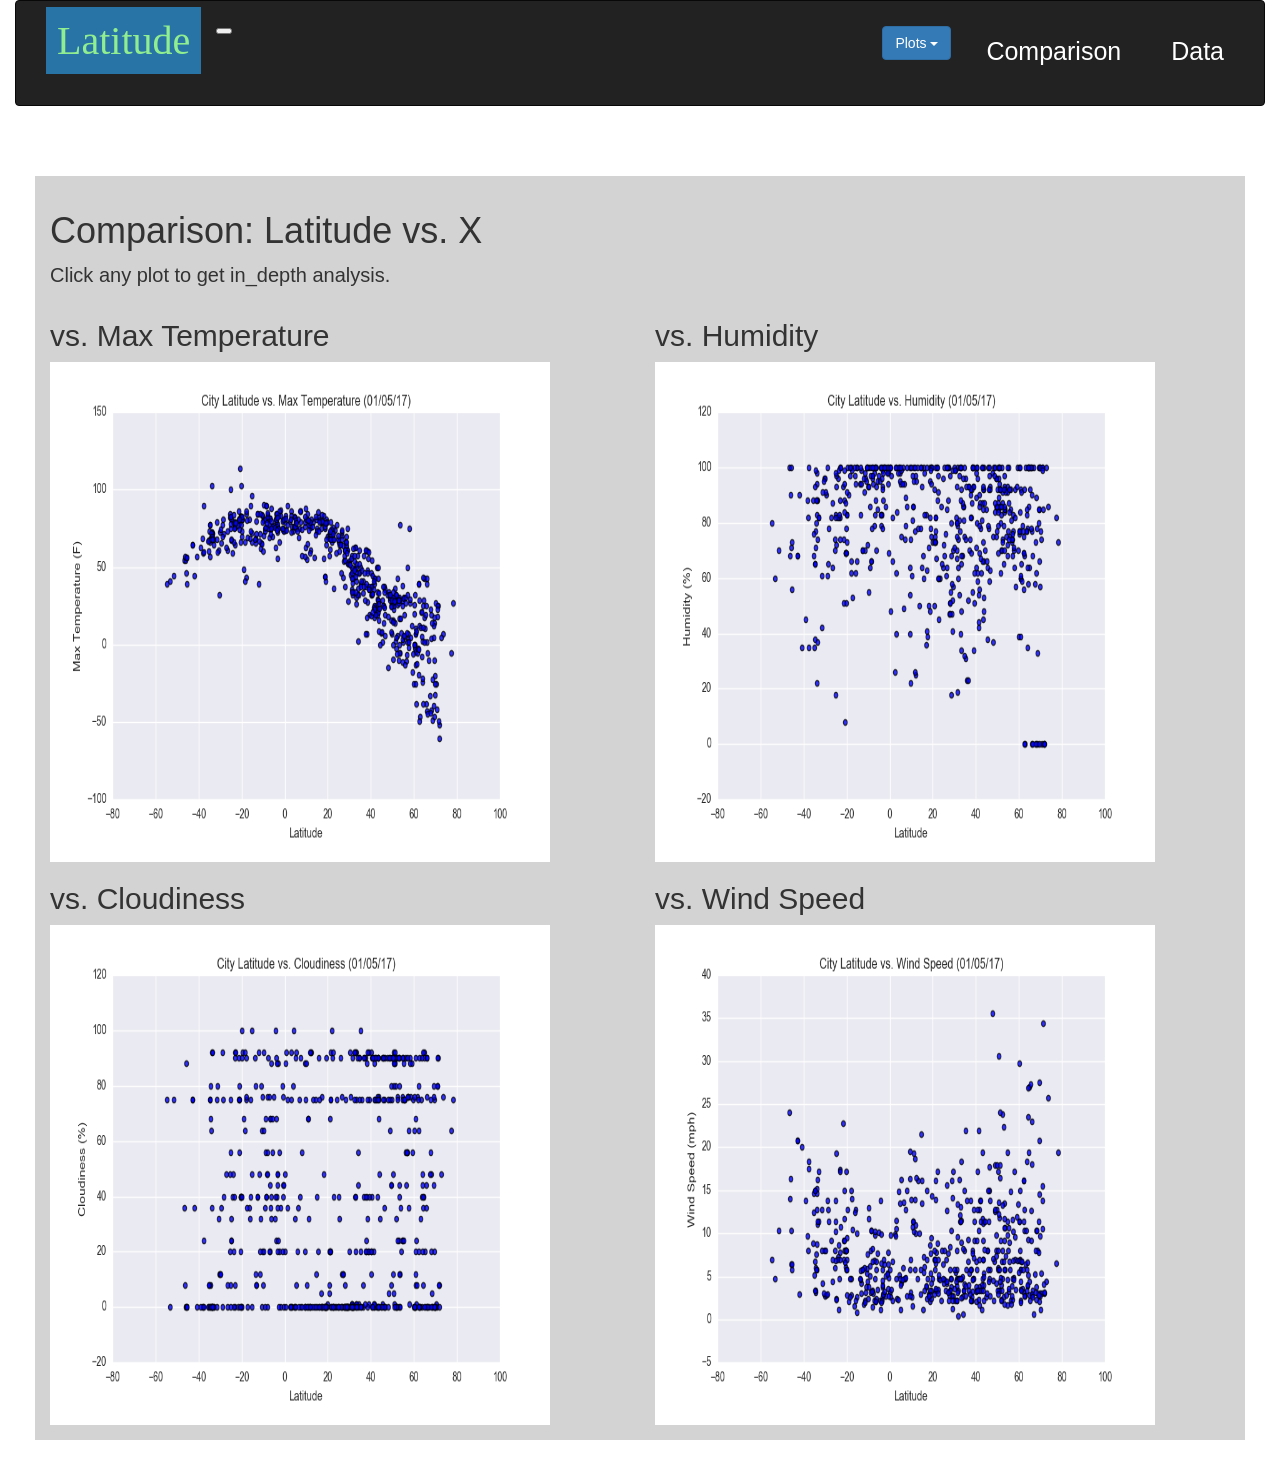
<file: Web/Comparisons.html>
<!DOCTYPE html>
<!-- CSS Stylesheets with Relative Paths -->
<html lang="en-us">
<head>
  <meta charset="UTF-8">
  <title>Web Homework</title>

  <link rel="stylesheet" type="text/css" href="style.css">
  <!-- Latest compiled and minified CSS -->
<link rel="stylesheet" href="https://maxcdn.bootstrapcdn.com/bootstrap/3.3.7/css/bootstrap.min.css" integrity="sha384-BVYiiSIFeK1dGmJRAkycuHAHRg32OmUcww7on3RYdg4Va+PmSTsz/K68vbdEjh4u" crossorigin="anonymous">
</head>

<body>
    <div class="container-fluid">
        <nav class="navbar navbar-inverse">
            <div class="container-fluid">
                <div class="navbar-header">
                    <a class="navbar-brand" href="./Website.html"><span class="latitude">Latitude</a>
                    <button class="navbar-toggler" type="button" data-toggle="collapse" data-target="#navbarNavDropdown" aria-controls=" navbarNavDropdown" aria-expanded="false" aria-label="Toggle navigation">
                    <span class="navbar-toggler-icon"></span>
                    </button>
                </div>
                <ul class="nav navbar-nav navbar-right">
                    <li>
                        <div class="dropdown">
                            <button class="btn btn-primary dropdown-toggle" type="button" data-toggle="dropdown">Plots
                            <span class="caret"></span></button> 
                            <ul class="dropdown-menu">
                                <li><a href="./visualization_1.html">Latitude vs. Max Temperature</a></li>
                                <li><a href="./visualization_2.html">Latitude vs. Humidity</a></li>
                                <li><a href="./visualization_3.html">Latitude vs. Cloudiness</a></li>
                                <li><a href="./visualization_4.html">Latitude vs. Wind Speed</a></li>
                            </ul>
                        </div>
                    </li>
                    <li>
                        <a class="nav-link" href="./Comparisons.html"><span class="c-d">Comparison</a>
                    </li>
                    <li>
                        <a class="nav-link" href="./Data.html"><span class="c-d">Data</a>
                    </li>
                </ul>
            </div>
        </nav>

        <div class="content">
            <div class="container-fluid">
                <div class="row">
                	<div class="col-md-12">
                		<div class="box">
                    		<div class="header">
                    			<h1 class="title">Comparison: Latitude vs. X</h1>
	              				<p class="category">Click any plot to get in_depth analysis.</p>
	              			</div>
                    		<div class="content">
                        		<div class="row">
                        			<div class="col-xs-12 col-sm-12 col-md-6">
	                					<h2>vs. Max Temperature</h2>
	              						<a href="./visualization_1.html"><img class="img-fluid" src="./Resources/assets/images/Fig1.png" alt="Latitude vs. Max Temperature" height="500" width="500"></a>
	           						</div>
	           						<div class="col-xs-12 col-sm-12 col-md-6">
	              						<h2>vs. Humidity</h2>
	              						<a href="./visualization_2.html"><img class="img-fluid" src="./Resources/assets/images/Fig2.png" alt="Latitude vs. Humidity" height="500" width="500"></a>
	           						</div>
	            					<div class="col-xs-12 col-sm-12 col-md-6">
	               						<h2>vs. Cloudiness</h2>
	               						<a href="./visualization_3.html"><img class="img-fluid" src="./Resources/assets/images/Fig3.png" alt="Latitude vs. Cloudiness" height="500" width="500"></a>
	            					</div>
	            					<div class="col-xs-12 col-sm-12 col-md-6">
	               						<h2>vs. Wind Speed</h2>
								 		<a href="./visualization_4.html"><img class="img-fluid" src="./Resources/assets/images/Fig4.png" alt="Latitude vs. Wind Speed" height="500" width="500"></a>
									</div>	 
	          					</div>
	          				</div>
	          			</div>
					</div>
				</div>
			</div>
		</div>
	</div>
</body>

<script src="https://code.jquery.com/jquery-3.2.1.slim.min.js" integrity="sha384-KJ3o2DKtIkvYIK3UENzmM7KCkRr/rE9/Qpg6aAZGJwFDMVNA/GpGFF93hXpG5KkN" crossorigin="anonymous"></script>
<script src="https://cdnjs.cloudflare.com/ajax/libs/popper.js/1.11.0/umd/popper.min.js" integrity="sha384-b/U6ypiBEHpOf/4+1nzFpr53nxSS+GLCkfwBdFNTxtclqqenISfwAzpKaMNFNmj4" crossorigin="anonymous"></script>
<script src="https://maxcdn.bootstrapcdn.com/bootstrap/4.0.0-beta/js/bootstrap.min.js" integrity="sha384-h0AbiXch4ZDo7tp9hKZ4TsHbi047NrKGLO3SEJAg45jXxnGIfYzk4Si90RDIqNm1" crossorigin="anonymous"></script>
</html>
</file>
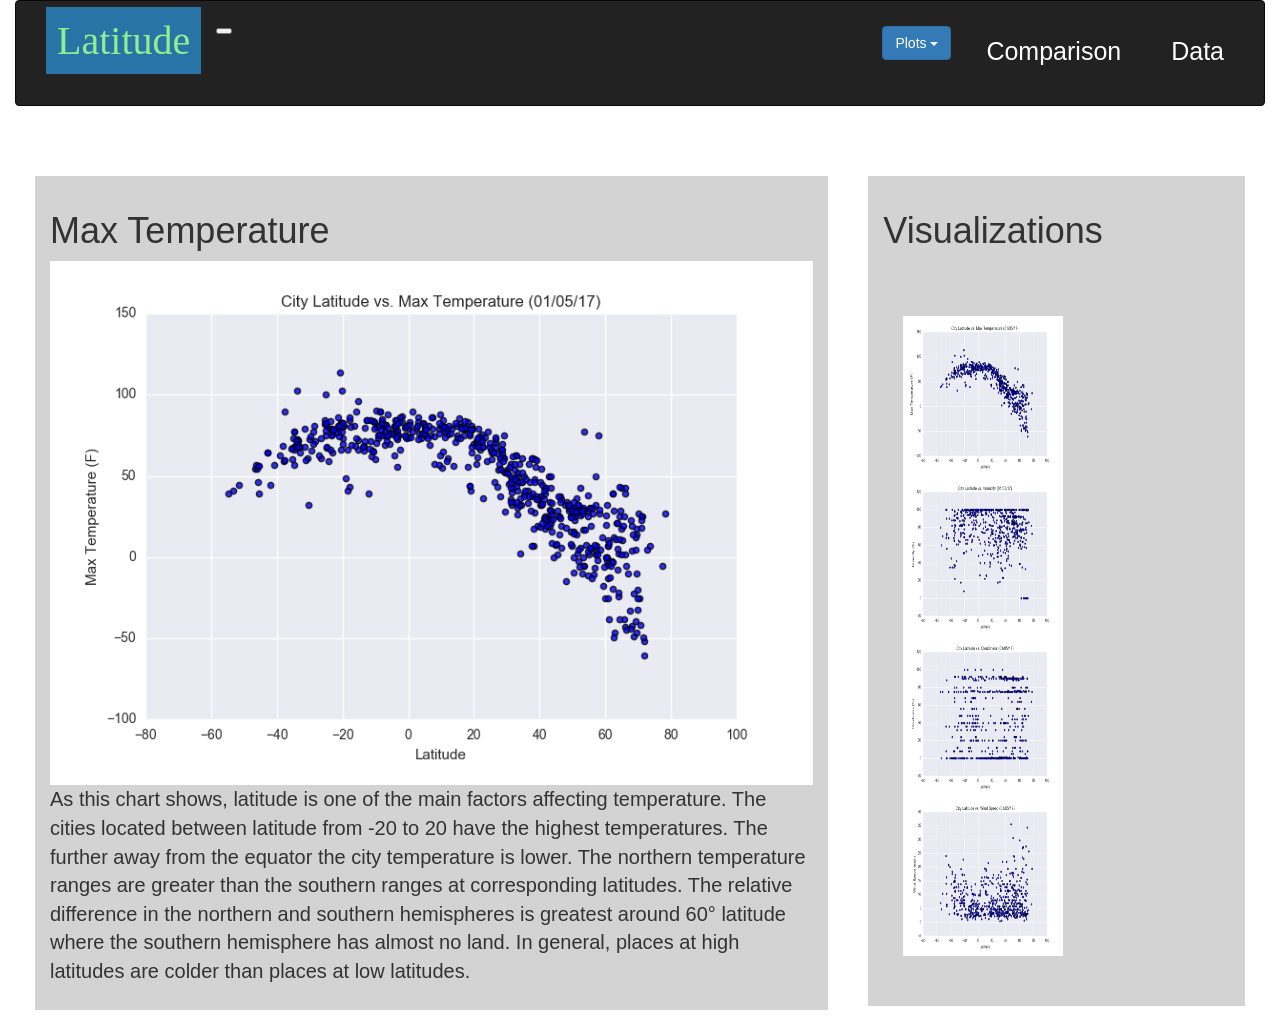
<file: Web/visualization_1.html>
<!DOCTYPE html>
<!-- CSS Stylesheets with Relative Paths -->
<html lang="en-us">
<head>
  <meta charset="UTF-8">
  <title>Web Homework</title>

  <link rel="stylesheet" type="text/css" href="style.css">
  <!-- Latest compiled and minified CSS -->
<link rel="stylesheet" href="https://maxcdn.bootstrapcdn.com/bootstrap/3.3.7/css/bootstrap.min.css" integrity="sha384-BVYiiSIFeK1dGmJRAkycuHAHRg32OmUcww7on3RYdg4Va+PmSTsz/K68vbdEjh4u" crossorigin="anonymous">
</head>

<body>
    <div class="container-fluid">
        <nav class="navbar navbar-inverse">
            <div class="container-fluid">
                <div class="navbar-header">
                    <a class="navbar-brand" href="./Website.html"><span class="latitude">Latitude</a>
                    <button class="navbar-toggler" type="button" data-toggle="collapse" data-target="#navbarNavDropdown" aria-controls=" navbarNavDropdown" aria-expanded="false" aria-label="Toggle navigation">
                    <span class="navbar-toggler-icon"></span>
                    </button>
                </div>
                <ul class="nav navbar-nav navbar-right">
                    <li>
                        <div class="dropdown">
                            <button class="btn btn-primary dropdown-toggle" type="button" data-toggle="dropdown">Plots
                            <span class="caret"></span></button> 
                            <ul class="dropdown-menu">
                                <li><a href="./visualization_1.html">Latitude vs. Max Temperature</a></li>
                                <li><a href="./visualization_2.html">Latitude vs. Humidity</a></li>
                                <li><a href="./visualization_3.html">Latitude vs. Cloudiness</a></li>
                                <li><a href="./visualization_4.html">Latitude vs. Wind Speed</a></li>
                            </ul>
                        </div>
                    </li>
                    <li>
                        <a class="nav-link" href="./Comparisons.html"><span class="c-d">Comparison</a>
                    </li>
                    <li>
                        <a class="nav-link" href="./Data.html"><span class="c-d">Data</a>
                    </li>
                </ul>
            </div>
        </nav>
	   
	    <div class="content">
            <div class="container-fluid">
                <div class="row">
                    <div class="col-sm-12 col-md-8">
                        <div class="box">
                            <div class="header">
                                <h1 class="title">Max Temperature</h1>
                            </div>
                            <div class="content">
                               <img src="./Resources/assets/images/Fig1.png" alt="Latitude vs. Max Temperature" class="img-responsive">
	                           <p class="category"> As this chart shows, latitude is one of the main factors affecting temperature. The cities located between latitude from -20 to 20 have the highest temperatures. The further away from the equator the city temperature is lower. The northern temperature ranges are greater than the southern ranges at corresponding latitudes. The relative difference in the northern and southern hemispheres is greatest around 60° latitude where the southern hemisphere has almost no land. In general, places at high latitudes are colder than places at low latitudes.
	                           </p>
                            </div>
                        </div>
                    </div>

                    <div class="col-sm-12 col-md-4">
                        <div class="box">
                            <div class="header">
                                <h1 class="title">Visualizations</h1>
                            </div>
                            <div class="box">
                                <a href="./visualization_1.html"><img src="./Resources/assets/images/Fig1.png" alt="Latitude vs. Max Temperature" height="160" width="160"></a>
                                <a href="./visualization_2.html"><img src="./Resources/assets/images/Fig2.png" alt="Latitude vs. Humidity" height="160" width="160"></a>
                                <a href="./visualization_3.html"><img src="./Resources/assets/images/Fig3.png" alt="Latitude vs. Cloudiness" height="160" width="160"></a>
                                <a href="./visualization_4.html"><img src="./Resources/assets/images/Fig4.png" alt="Latitude vs. Wind Speed" height="160" width="160"></a>
                             </div>
	                    </div>
	                </div>
	            </div>
			</div>
		</div>
	</div>
</body>

<script src="https://code.jquery.com/jquery-3.2.1.slim.min.js" integrity="sha384-KJ3o2DKtIkvYIK3UENzmM7KCkRr/rE9/Qpg6aAZGJwFDMVNA/GpGFF93hXpG5KkN" crossorigin="anonymous"></script>
<script src="https://cdnjs.cloudflare.com/ajax/libs/popper.js/1.11.0/umd/popper.min.js" integrity="sha384-b/U6ypiBEHpOf/4+1nzFpr53nxSS+GLCkfwBdFNTxtclqqenISfwAzpKaMNFNmj4" crossorigin="anonymous"></script>
<script src="https://maxcdn.bootstrapcdn.com/bootstrap/4.0.0-beta/js/bootstrap.min.js" integrity="sha384-h0AbiXch4ZDo7tp9hKZ4TsHbi047NrKGLO3SEJAg45jXxnGIfYzk4Si90RDIqNm1" crossorigin="anonymous"></script>

</html>
</file>
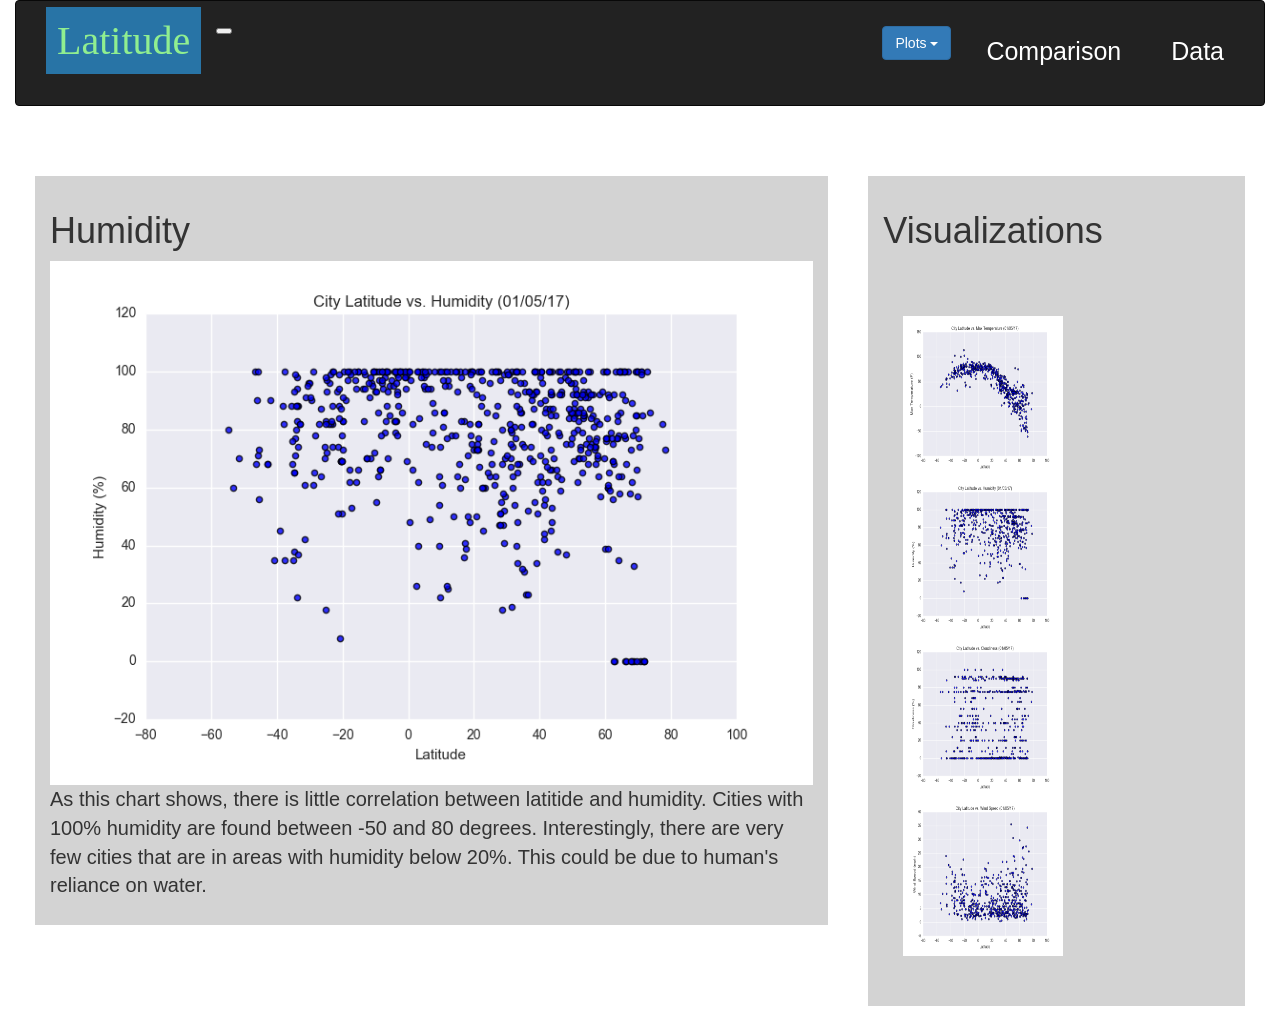
<file: Web/visualization_2.html>
<!DOCTYPE html>
<!-- CSS Stylesheets with Relative Paths -->
<html lang="en-us">
<head>
  <meta charset="UTF-8">
  <title>Web Homework</title>

  <link rel="stylesheet" type="text/css" href="style.css">
  <!-- Latest compiled and minified CSS -->
<link rel="stylesheet" href="https://maxcdn.bootstrapcdn.com/bootstrap/3.3.7/css/bootstrap.min.css" integrity="sha384-BVYiiSIFeK1dGmJRAkycuHAHRg32OmUcww7on3RYdg4Va+PmSTsz/K68vbdEjh4u" crossorigin="anonymous">
</head>

<body>
    <div class="container-fluid">
        <nav class="navbar navbar-inverse">
            <div class="container-fluid">
                <div class="navbar-header">
                    <a class="navbar-brand" href="./Website.html"><span class="latitude">Latitude</a>
                    <button class="navbar-toggler" type="button" data-toggle="collapse" data-target="#navbarNavDropdown" aria-controls=" navbarNavDropdown" aria-expanded="false" aria-label="Toggle navigation">
                    <span class="navbar-toggler-icon"></span>
                    </button>
                </div>
                <ul class="nav navbar-nav navbar-right">
                    <li>
                        <div class="dropdown">
                            <button class="btn btn-primary dropdown-toggle" type="button" data-toggle="dropdown">Plots
                            <span class="caret"></span></button> 
                            <ul class="dropdown-menu">
                                <li><a href="./visualization_1.html">Latitude vs. Max Temperature</a></li>
                                <li><a href="./visualization_2.html">Latitude vs. Humidity</a></li>
                                <li><a href="./visualization_3.html">Latitude vs. Cloudiness</a></li>
                                <li><a href="./visualization_4.html">Latitude vs. Wind Speed</a></li>
                            </ul>
                        </div>
                    </li>
                    <li>
                        <a class="nav-link" href="./Comparisons.html"><span class="c-d">Comparison</a>
                    </li>
                    <li>
                        <a class="nav-link" href="./Data.html"><span class="c-d">Data</a>
                    </li>
                </ul>
            </div>
        </nav>
	   
	    <div class="content">
            <div class="container-fluid">
                <div class="row">
                    <div class="col-sm-12 col-md-8">
                        <div class="box">
                            <div class="header">
                                <h1 class="title">Humidity</h1>
                            </div>
                            <div class="content">
                               <img src="./Resources/assets/images/Fig2.png" alt="Latitude vs.Humidity" class="img-responsive">
	                           <p class="category"> As this chart shows, there is little correlation between latitide and humidity. Cities with 100% humidity are found between -50 and 80 degrees. Interestingly, there are very few cities that are in areas with humidity below 20%. This could be due to human's reliance on water.
	                           </p>
                            </div>
                        </div>
                    </div>

                    <div class="col-sm-12 col-md-4">
                        <div class="box">
                            <div class="header">
                                <h1 class="title">Visualizations</h1>
                            </div>
                            <div class="box">
                                <a href="./visualization_1.html"><img src="./Resources/assets/images/Fig1.png" alt="Latitude vs. Max Temperature" height="160" width="160"></a>
                                <a href="./visualization_2.html"><img src="./Resources/assets/images/Fig2.png" alt="Latitude vs. Humidity" height="160" width="160"></a>
                                <a href="./visualization_3.html"><img src="./Resources/assets/images/Fig3.png" alt="Latitude vs. Cloudiness" height="160" width="160"></a>
                                <a href="./visualization_4.html"><img src="./Resources/assets/images/Fig4.png" alt="Latitude vs. Wind Speed" height="160" width="160"></a>
                             </div>
	                    </div>
	                </div>
	            </div>
			</div>
		</div>
	</div>
</body>

<script src="https://code.jquery.com/jquery-3.2.1.slim.min.js" integrity="sha384-KJ3o2DKtIkvYIK3UENzmM7KCkRr/rE9/Qpg6aAZGJwFDMVNA/GpGFF93hXpG5KkN" crossorigin="anonymous"></script>
<script src="https://cdnjs.cloudflare.com/ajax/libs/popper.js/1.11.0/umd/popper.min.js" integrity="sha384-b/U6ypiBEHpOf/4+1nzFpr53nxSS+GLCkfwBdFNTxtclqqenISfwAzpKaMNFNmj4" crossorigin="anonymous"></script>
<script src="https://maxcdn.bootstrapcdn.com/bootstrap/4.0.0-beta/js/bootstrap.min.js" integrity="sha384-h0AbiXch4ZDo7tp9hKZ4TsHbi047NrKGLO3SEJAg45jXxnGIfYzk4Si90RDIqNm1" crossorigin="anonymous"></script>
</html>
</file>
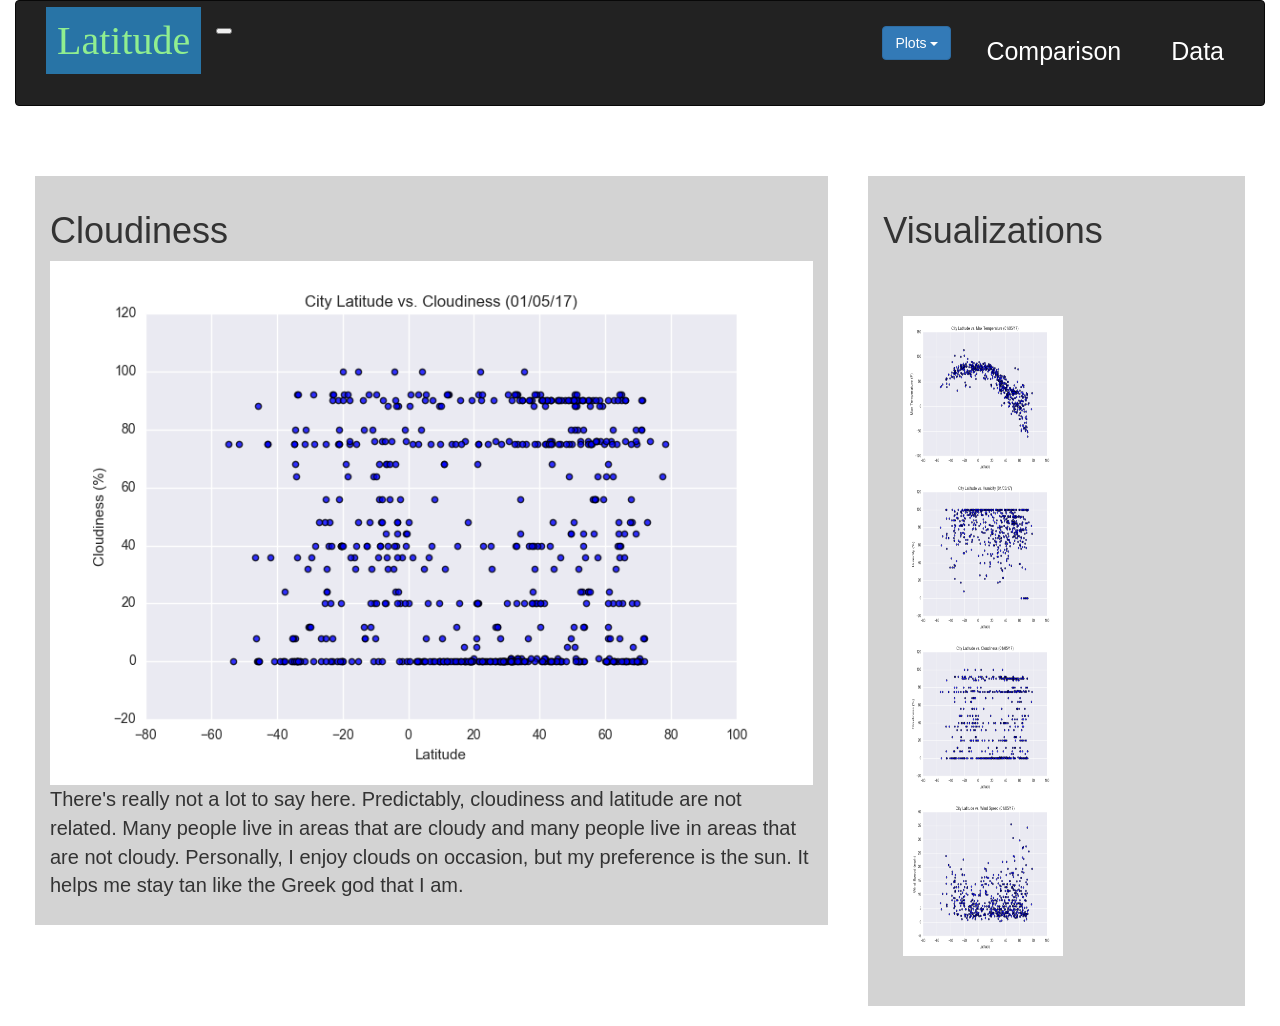
<file: Web/visualization_3.html>
<!DOCTYPE html>
<!-- CSS Stylesheets with Relative Paths -->
<html lang="en-us">
<head>
  <meta charset="UTF-8">
  <title>Web Homework</title>

  <link rel="stylesheet" type="text/css" href="style.css">
  <!-- Latest compiled and minified CSS -->
<link rel="stylesheet" href="https://maxcdn.bootstrapcdn.com/bootstrap/3.3.7/css/bootstrap.min.css" integrity="sha384-BVYiiSIFeK1dGmJRAkycuHAHRg32OmUcww7on3RYdg4Va+PmSTsz/K68vbdEjh4u" crossorigin="anonymous">
</head>

<body>
    <div class="container-fluid">
        <nav class="navbar navbar-inverse">
            <div class="container-fluid">
                <div class="navbar-header">
                    <a class="navbar-brand" href="./Website.html"><span class="latitude">Latitude</a>
                    <button class="navbar-toggler" type="button" data-toggle="collapse" data-target="#navbarNavDropdown" aria-controls=" navbarNavDropdown" aria-expanded="false" aria-label="Toggle navigation">
                    <span class="navbar-toggler-icon"></span>
                    </button>
                </div>
                <ul class="nav navbar-nav navbar-right">
                    <li>
                        <div class="dropdown">
                            <button class="btn btn-primary dropdown-toggle" type="button" data-toggle="dropdown">Plots
                            <span class="caret"></span></button> 
                            <ul class="dropdown-menu">
                                <li><a href="./visualization_1.html">Latitude vs. Max Temperature</a></li>
                                <li><a href="./visualization_2.html">Latitude vs. Humidity</a></li>
                                <li><a href="./visualization_3.html">Latitude vs. Cloudiness</a></li>
                                <li><a href="./visualization_4.html">Latitude vs. Wind Speed</a></li>
                            </ul>
                        </div>
                    </li>
                    <li>
                        <a class="nav-link" href="./Comparisons.html"><span class="c-d">Comparison</a>
                    </li>
                    <li>
                        <a class="nav-link" href="./Data.html"><span class="c-d">Data</a>
                    </li>
                </ul>
            </div>
        </nav>
	   
	    <div class="content">
            <div class="container-fluid">
                <div class="row">
                    <div class="col-sm-12 col-md-8">
                        <div class="box">
                            <div class="header">
                                <h1 class="title">Cloudiness</h1>
                            </div>
                            <div class="content">
                               <img src="./Resources/assets/images/Fig3.png" alt="Latitude vs.Cloudiness" class="img-responsive">
	                           <p class="category"> There's really not a lot to say here. Predictably, cloudiness and latitude are not related. Many people live in areas that are cloudy and many people live in areas that are not cloudy. Personally, I enjoy clouds on occasion, but my preference is the sun. It helps me stay tan like the Greek god that I am.
	                           </p>
                            </div>
                        </div>
                    </div>

                    <div class="col-sm-12 col-md-4">
                        <div class="box">
                            <div class="header">
                                <h1 class="title">Visualizations</h1>
                            </div>
                            <div class="box">
                                <a href="./visualization_1.html"><img src="./Resources/assets/images/Fig1.png" alt="Latitude vs. Max Temperature" height="160" width="160"></a>
                                <a href="./visualization_2.html"><img src="./Resources/assets/images/Fig2.png" alt="Latitude vs. Humidity" height="160" width="160"></a>
                                <a href="./visualization_3.html"><img src="./Resources/assets/images/Fig3.png" alt="Latitude vs. Cloudiness" height="160" width="160"></a>
                                <a href="./visualization_4.html"><img src="./Resources/assets/images/Fig4.png" alt="Latitude vs. Wind Speed" height="160" width="160"></a>
                             </div>
	                    </div>
	                </div>
	            </div>
			</div>
		</div>
	</div>
</body>

<script src="https://code.jquery.com/jquery-3.2.1.slim.min.js" integrity="sha384-KJ3o2DKtIkvYIK3UENzmM7KCkRr/rE9/Qpg6aAZGJwFDMVNA/GpGFF93hXpG5KkN" crossorigin="anonymous"></script>
<script src="https://cdnjs.cloudflare.com/ajax/libs/popper.js/1.11.0/umd/popper.min.js" integrity="sha384-b/U6ypiBEHpOf/4+1nzFpr53nxSS+GLCkfwBdFNTxtclqqenISfwAzpKaMNFNmj4" crossorigin="anonymous"></script>
<script src="https://maxcdn.bootstrapcdn.com/bootstrap/4.0.0-beta/js/bootstrap.min.js" integrity="sha384-h0AbiXch4ZDo7tp9hKZ4TsHbi047NrKGLO3SEJAg45jXxnGIfYzk4Si90RDIqNm1" crossorigin="anonymous"></script>
</html>
</file>
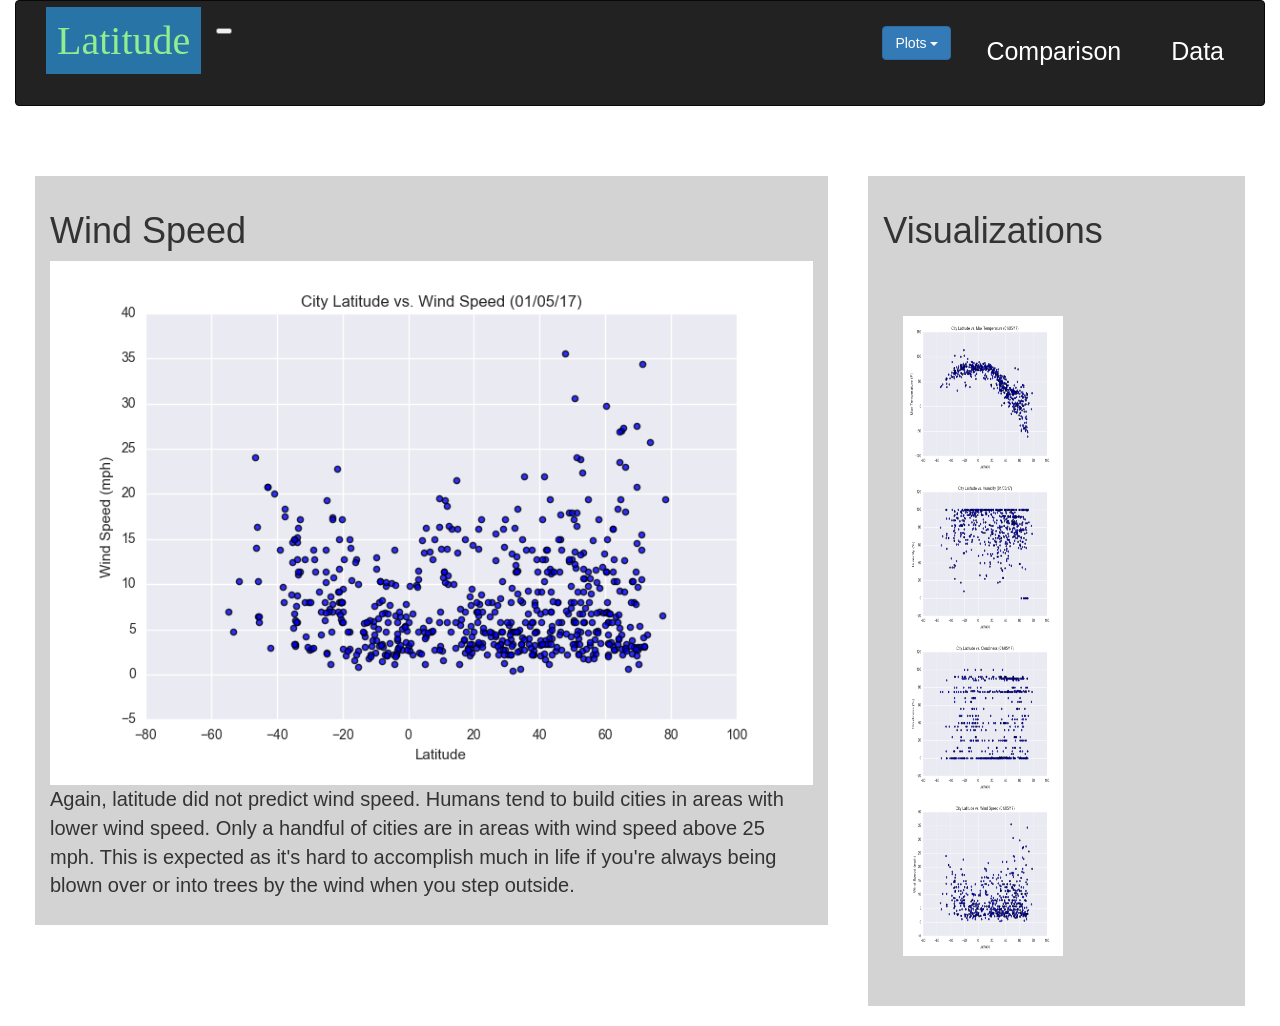
<file: Web/visualization_4.html>
<!DOCTYPE html>
<!-- CSS Stylesheets with Relative Paths -->
<html lang="en-us">
<head>
  <meta charset="UTF-8">
  <title>Web Homework</title>

  <link rel="stylesheet" type="text/css" href="style.css">
  <!-- Latest compiled and minified CSS -->
<link rel="stylesheet" href="https://maxcdn.bootstrapcdn.com/bootstrap/3.3.7/css/bootstrap.min.css" integrity="sha384-BVYiiSIFeK1dGmJRAkycuHAHRg32OmUcww7on3RYdg4Va+PmSTsz/K68vbdEjh4u" crossorigin="anonymous">
</head>

<body>
    <div class="container-fluid">
        <nav class="navbar navbar-inverse">
            <div class="container-fluid">
                <div class="navbar-header">
                    <a class="navbar-brand" href="./Website.html"><span class="latitude">Latitude</a>
                    <button class="navbar-toggler" type="button" data-toggle="collapse" data-target="#navbarNavDropdown" aria-controls=" navbarNavDropdown" aria-expanded="false" aria-label="Toggle navigation">
                    <span class="navbar-toggler-icon"></span>
                    </button>
                </div>
                <ul class="nav navbar-nav navbar-right">
                    <li>
                        <div class="dropdown">
                            <button class="btn btn-primary dropdown-toggle" type="button" data-toggle="dropdown">Plots
                            <span class="caret"></span></button> 
                            <ul class="dropdown-menu">
                                <li><a href="./visualization_1.html">Latitude vs. Max Temperature</a></li>
                                <li><a href="./visualization_2.html">Latitude vs. Humidity</a></li>
                                <li><a href="./visualization_3.html">Latitude vs. Cloudiness</a></li>
                                <li><a href="./visualization_4.html">Latitude vs. Wind Speed</a></li>
                            </ul>
                        </div>
                    </li>
                    <li>
                        <a class="nav-link" href="./Comparisons.html"><span class="c-d">Comparison</a>
                    </li>
                    <li>
                        <a class="nav-link" href="./Data.html"><span class="c-d">Data</a>
                    </li>
                </ul>
            </div>
        </nav>
	   
	    <div class="content">
            <div class="container-fluid">
                <div class="row">
                    <div class="col-sm-12 col-md-8">
                        <div class="box">
                            <div class="header">
                                <h1 class="title">Wind Speed</h1>
                            </div>
                            <div class="content">
                               <img src="./Resources/assets/images/Fig4.png" alt="Latitude vs.Cloudiness" class="img-responsive">
	                           <p class="category"> Again, latitude did not predict wind speed. Humans tend to build cities in areas with lower wind speed. Only a handful of cities are in areas with wind speed above 25 mph. This is expected as it's hard to accomplish much in life if you're always being blown over or into trees by the wind when you step outside.
	                           </p>
                            </div>
                        </div>
                    </div>

                    <div class="col-sm-12 col-md-4">
                        <div class="box">
                            <div class="header">
                                <h1 class="title">Visualizations</h1>
                            </div>
                            <div class="box">
                                <a href="./visualization_1.html"><img src="./Resources/assets/images/Fig1.png" alt="Latitude vs. Max Temperature" height="160" width="160"></a>
                                <a href="./visualization_2.html"><img src="./Resources/assets/images/Fig2.png" alt="Latitude vs. Humidity" height="160" width="160"></a>
                                <a href="./visualization_3.html"><img src="./Resources/assets/images/Fig3.png" alt="Latitude vs. Cloudiness" height="160" width="160"></a>
                                <a href="./visualization_4.html"><img src="./Resources/assets/images/Fig4.png" alt="Latitude vs. Wind Speed" height="160" width="160"></a>
                             </div>
	                    </div>
	                </div>
	            </div>
			</div>
		</div>
	</div>
</body>

<script src="https://code.jquery.com/jquery-3.2.1.slim.min.js" integrity="sha384-KJ3o2DKtIkvYIK3UENzmM7KCkRr/rE9/Qpg6aAZGJwFDMVNA/GpGFF93hXpG5KkN" crossorigin="anonymous"></script>
<script src="https://cdnjs.cloudflare.com/ajax/libs/popper.js/1.11.0/umd/popper.min.js" integrity="sha384-b/U6ypiBEHpOf/4+1nzFpr53nxSS+GLCkfwBdFNTxtclqqenISfwAzpKaMNFNmj4" crossorigin="anonymous"></script>
<script src="https://maxcdn.bootstrapcdn.com/bootstrap/4.0.0-beta/js/bootstrap.min.js" integrity="sha384-h0AbiXch4ZDo7tp9hKZ4TsHbi047NrKGLO3SEJAg45jXxnGIfYzk4Si90RDIqNm1" crossorigin="anonymous"></script>
</html>
</file>
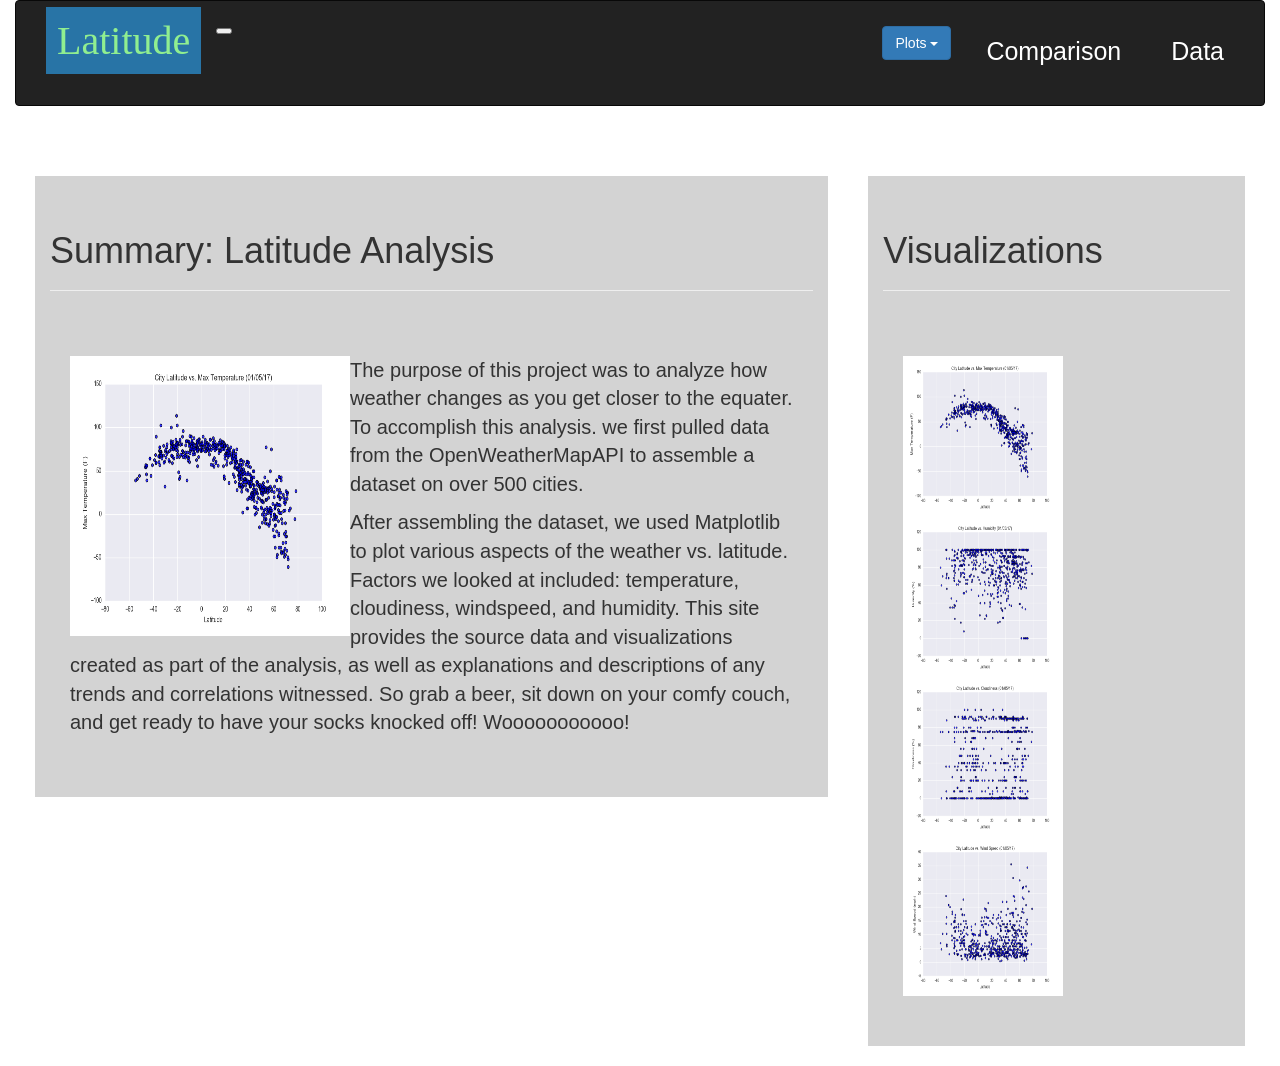
<file: Web/Website.html>
<!DOCTYPE html>
<!-- CSS Stylesheets with Relative Paths -->
<html lang="en-us">
<head>
  <meta charset="UTF-8">
  <title>Web Homework</title>

  <link rel="stylesheet" type="text/css" href="style.css">
  <!-- Latest compiled and minified CSS -->
<link rel="stylesheet" href="https://maxcdn.bootstrapcdn.com/bootstrap/3.3.7/css/bootstrap.min.css" integrity="sha384-BVYiiSIFeK1dGmJRAkycuHAHRg32OmUcww7on3RYdg4Va+PmSTsz/K68vbdEjh4u" crossorigin="anonymous">
</head>
 
<body>
	<div class="container-fluid">
    	<nav class="navbar navbar-inverse">
    		<div class="container-fluid">
            	<div class="navbar-header">
                	<a class="navbar-brand" href="./Website.html"><span class="latitude">Latitude</a>
                    <button class="navbar-toggler" type="button" data-toggle="collapse" data-target="#navbarNavDropdown" aria-controls=" navbarNavDropdown" aria-expanded="false" aria-label="Toggle navigation">
	                <span class="navbar-toggler-icon"></span>
	                </button>
                </div>
                <ul class="nav navbar-nav navbar-right">
	              	<li>
                        <div class="dropdown">
                            <button class="btn btn-primary dropdown-toggle" type="button" data-toggle="dropdown">Plots
                            <span class="caret"></span></button> 
                            <ul class="dropdown-menu">
                                <li><a href="./visualization_1.html">Latitude vs. Max Temperature</a></li>
                                <li><a href="./visualization_2.html">Latitude vs. Humidity</a></li>
                                <li><a href="./visualization_3.html">Latitude vs. Cloudiness</a></li>
                                <li><a href="./visualization_4.html">Latitude vs. Wind Speed</a></li>
	                  		</ul>
	                	</div>
	              	</li>
	              	<li>
	                	<a class="nav-link" href="./Comparisons.html"><span class="c-d">Comparison</a>
	             	</li>
	              	<li>
	                	<a class="nav-link" href="./Data.html"><span class="c-d">Data</a>
	              	</li>
                </ul>
			</div>
        </nav>

        <div class="content">
            <div class="container-fluid">
                <div class="row">
                    <div class="col-sm-12 col-md-8">
                        <div class="box">
                            <div class="page-header">
                                <h1 class="title">Summary: Latitude Analysis</h1>
                            </div>
                            <div class="box">
                            	<img src="./Resources/assets/images/Fig1.png" alt="Latitude vs. Max Temperature" height="280" width="280" align="left">
                            	<p class="category"> The purpose of this project was to analyze how weather changes as you get closer to the equater. To accomplish this analysis. we first pulled data from the OpenWeatherMapAPI to assemble a dataset on over 500 cities.
	                            </p>
	                            <p class="category">After assembling the dataset, we used Matplotlib to plot various aspects of the weather vs. latitude. Factors we looked at included: temperature, cloudiness, windspeed, and humidity. This site provides the source data and visualizations created as part of the analysis, as well as explanations and descriptions of any trends and correlations witnessed. So grab a beer, sit down on your comfy couch, and get ready to have your socks knocked off! Wooooooooooo!
	                			</p>
                            </div>
                        </div>
                    </div>

                    <div class="col-sm-12 col-md-4">
                        <div class="box">
                            <div class="page-header">
                                <h1 class="title">Visualizations</h1>
                            </div>
                            <div class="box">
                               <a href="./visualization_1.html"><img src="./Resources/assets/images/Fig1.png" alt="Latitude vs. Max Temperature" height="160" width="160"></a>
	                           <a href="./visualization_2.html"><img src="./Resources/assets/images/Fig2.png" alt="Latitude vs. Humidity" height="160" width="160"></a>
	                           <a href="./visualization_3.html"><img src="./Resources/assets/images/Fig3.png" alt="Latitude vs. Cloudiness" height="160" width="160"></a>
	                           <a href="./visualization_4.html"><img src="./Resources/assets/images/Fig4.png" alt="Latitude vs. Wind Speed" height="160" width="160"></a>
	                        </div>
	                    </div>
	                </div>
	            </div>
			</div>
		</div>
	</div>
</body>

<script src="https://code.jquery.com/jquery-3.2.1.slim.min.js" integrity="sha384-KJ3o2DKtIkvYIK3UENzmM7KCkRr/rE9/Qpg6aAZGJwFDMVNA/GpGFF93hXpG5KkN" crossorigin="anonymous"></script>
<script src="https://cdnjs.cloudflare.com/ajax/libs/popper.js/1.11.0/umd/popper.min.js" integrity="sha384-b/U6ypiBEHpOf/4+1nzFpr53nxSS+GLCkfwBdFNTxtclqqenISfwAzpKaMNFNmj4" crossorigin="anonymous"></script>
<script src="https://maxcdn.bootstrapcdn.com/bootstrap/4.0.0-beta/js/bootstrap.min.js" integrity="sha384-h0AbiXch4ZDo7tp9hKZ4TsHbi047NrKGLO3SEJAg45jXxnGIfYzk4Si90RDIqNm1" crossorigin="anonymous"></script>

</html>
</file>
<file: Web/style.css>
body {
  background: lightsalmon;
}
/* every box is this size */

.skyblue {
  background: deepskyblue;
}

.box{
  padding: 15px;
  background: lightgrey;
  margin-top:50px;
  margin-left:5px;
  margin-right:5px;
  margin-bottom:20px;
  align-content: center;
}


/* Giving our navbar some padding and a background color */
.navbar {
  margin-right: 0px;
  margin-left: 0px;
  padding: 15px;
  background: #5D6D7E;
}

/* Making our navbar li's inline-block elements this makes it so we can have multiple on the same line.*/
.navbar li {
  display: d-block;
  padding: 10px;
  margin-right: 0px;
  margin-left: 0px;
  cursor: pointer;
}
h1 {
  font-size: 35px;
}
h2 {
  font-size: 20px;
}


p{
    font-size: 20px;
}


.c-d{color:white;
  font-size: 25px;
}

.latitude {
  color: lightgreen;
  font-family: verdana;
  font-size: 40px;
  background-color: #2874A6;
  border: 1px solid #2874A6;
    padding: 10px;
}
/* Adding media queries to show the drop-down, and hide the navbar when the screen is smaller than 480 pixels */
@media (max-width: 480px) {
  .navbar li {
    padding: 10px;
  }
  .box {
    margin-right: 20px;
    margin-left: 20px;
  }
  .navbar ul {
    visibility: hidden;
  }
  #nav-select {
    visibility: visible;
  }
}

/* For desktop: */
.col-1 {width: 8.33%;}
.col-2 {width: 16.66%;}
.col-3 {width: 25%;}
.col-4 {width: 33.33%;}
.col-5 {width: 41.66%;}
.col-6 {width: 50%;}
.col-7 {width: 58.33%;}
.col-8 {width: 66.66%;}
.col-9 {width: 75%;}
.col-10 {width: 83.33%;}
.col-11 {width: 91.66%;}
.col-12 {width: 100%;}

@media only screen and (max-width: 768px) {
    /* For mobile phones: */
    [class*="col-"] {
        width: 100%;
    }
}
</file>
